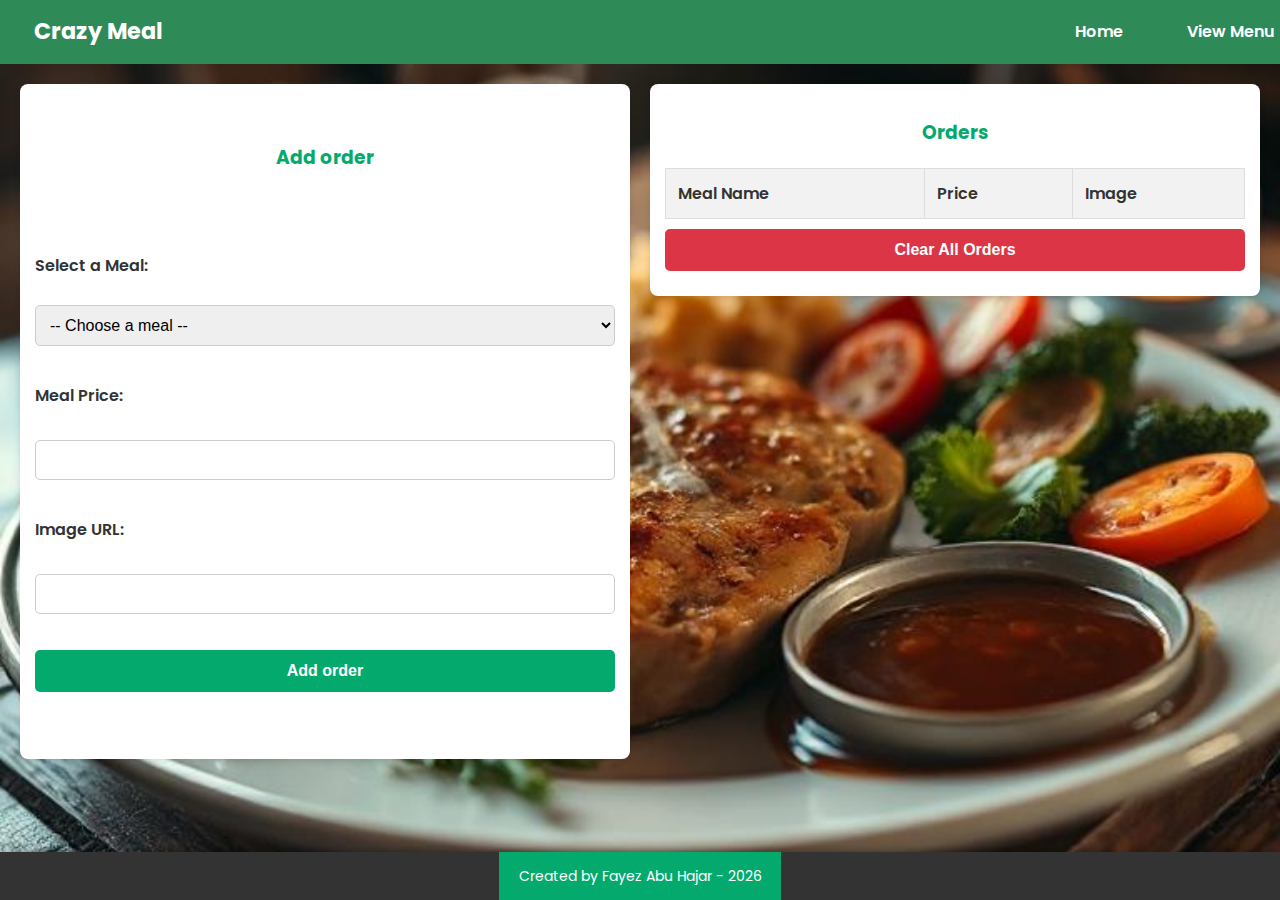
<file: Index.html>
<!DOCTYPE html>
<html lang="en">
<head>
    <meta charset="UTF-8">
    <meta name="viewport" content="width=device-width, initial-scale=1.0">
    <title>Crazy Meal</title>
    <link rel="stylesheet" href="css/style.css">
    <link rel="preconnect" href="https://fonts.googleapis.com">
    <link rel="preconnect" href="https://fonts.gstatic.com" crossorigin>
    <link href="https://fonts.googleapis.com/css2?family=Poppins:wght@400;600&display=swap" rel="stylesheet">
</head>
<body>

 <!-- Navigation -->
   <div class="topnav" style="width: 100%; padding: 14px;">
  <div class="logo">
    <a href="index.html">Crazy Meal</a>
  </div>
  <div class="nav-links">
    <a href="index.html">Home</a>
    <a href="menu.html" style="padding-right: 20px;">View Menu</a>
  </div>
</div>


    <!-- Main -->
    <main class="container">
        
        <!-- Left Side: Form -->
        <section class="left">
            <h3>Add order</h3>
            <form id="mealForm">
                <label for="mealSelect">Select a Meal:</label>
                <select id="mealSelect" name="mealSelect" required>
                    <option value="" disabled selected>-- Choose a meal --</option>
                </select>
 
                <label for="mealPriceInput">Meal Price:</label>
                <input type="number" id="mealPriceInput" name="mealPrice" step="0.01" readonly required>
 
                <label for="mealImageInput">Image URL:</label>
                <input type="url" id="mealImageInput" name="mealImage" readonly required>
 
                <button type="submit">Add order</button>
            </form>
            
        </section>

        <!-- Right Side: Orders Table -->
        <section class="right">
            <h3>Orders</h3>
            <table id="ordersTable" border="1">
                <thead>
                    <tr>
                        <th>Meal Name</th>
                        <th>Price</th>
                        <th>Image</th>
                    </tr>
                </thead>
                <tbody>
                    <!-- Meals will appear here via JavaScript -->
                </tbody>
            </table>
            <button id="clearOrdersBtn">Clear All Orders</button>
        </section>
    </main>

    <!-- Footer -->
    <footer>
        <p>Created by Fayez Abu Hajar - <span id="year"></span></p>
    </footer>

    <script>
        // Set current year in footer
        document.getElementById("year").textContent = new Date().getFullYear();
    </script>
    <script src="js/app.js"></script>
</body>
</html>
</file>
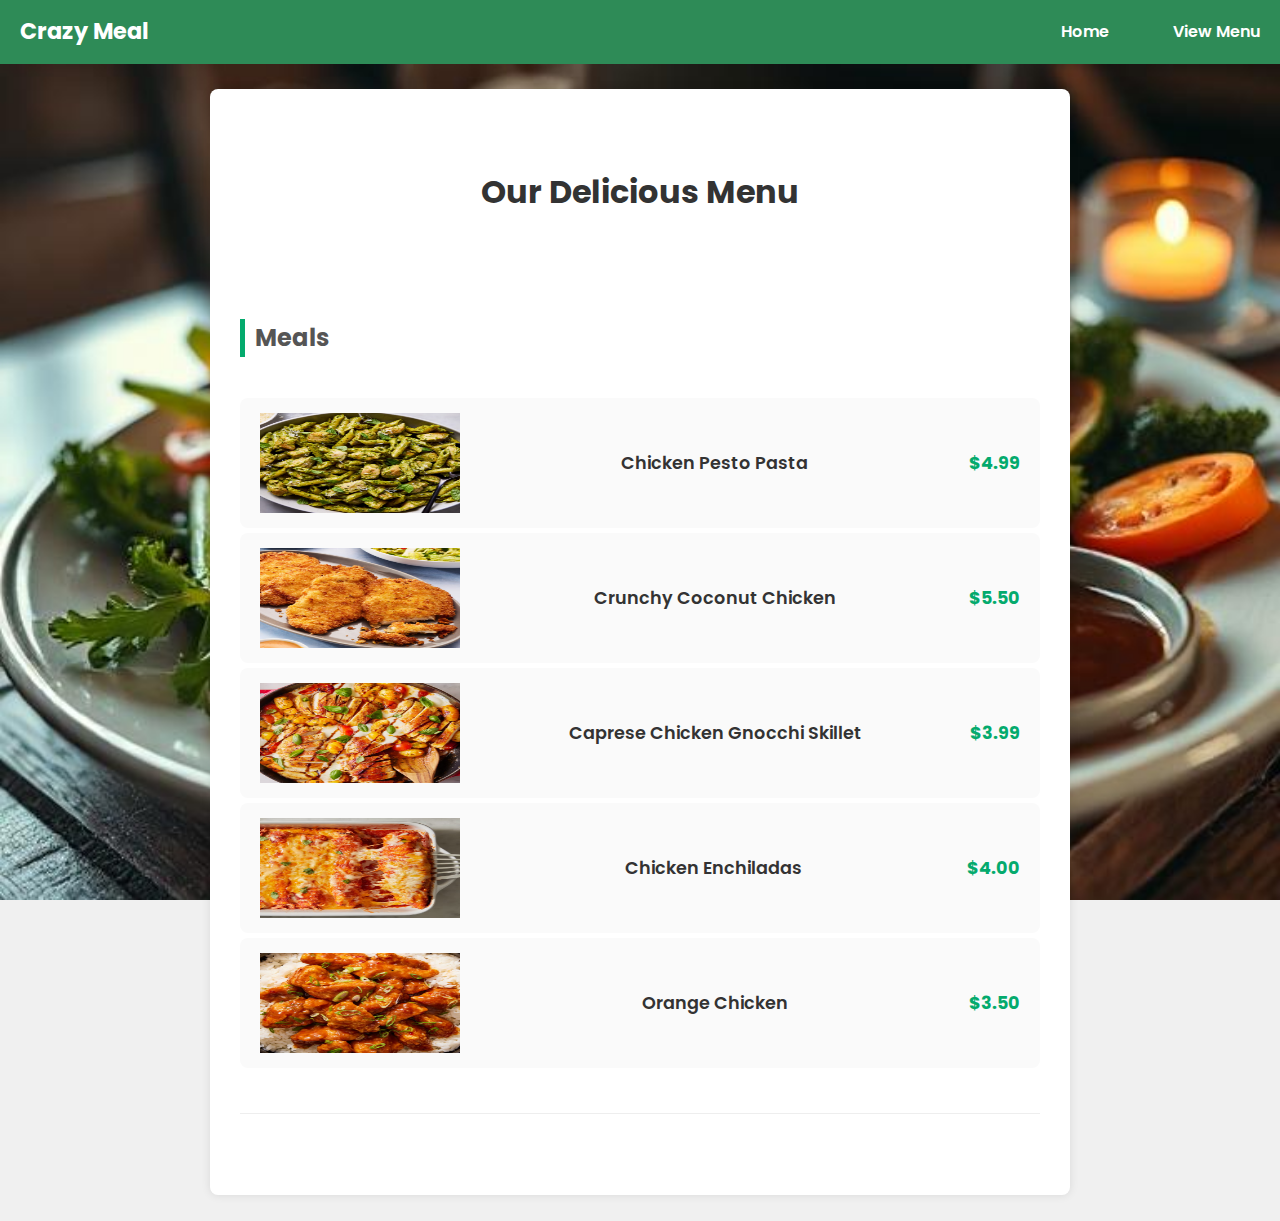
<file: menu.html>
<!DOCTYPE html>
<html lang="en">
<head>
    <meta charset="UTF-8">
    <meta name="viewport" content="width=device-width, initial-scale=1.0">
    <title>Restaurant Menu</title>
    <link rel="stylesheet" href="css/style.css">
    <link rel="preconnect" href="https://fonts.googleapis.com">
    <link rel="preconnect" href="https://fonts.gstatic.com" crossorigin>
    <link href="https://fonts.googleapis.com/css2?family=Poppins:wght@400;600&display=swap" rel="stylesheet">
    <style>   
body {
    display: flex;
    justify-content: center;
    align-items: center;  
    min-height: 100vh;     
    margin: 0;              
    background-color: #f0f0f0; 
}
    </style>

</head>
<body>
     <div class="topnav" style="width: 100%; padding: 14px;">
  <div class="logo">
    <a href="index.html">Crazy Meal</a>
  </div>
  <div class="nav-links">
    <a href="index.html">Home</a>
    <a href="menu.html">View Menu</a>
  </div>
</div>
    
    <div class="menu-container">
        
        <h1>Our Delicious Menu</h1>

        <section class="menu-category">
            <h2>Meals</h2>
            <div id="meals-container"></div>
        </section>
    </div>
    <script src="js/app.js"></script>
</body>
</html>
</file>
<file: css/style.css>
body {
  margin: 0;
}

.topnav {
    display: flex;
    justify-content: space-between; /* يوزع العناصر: اللوجو يسار واللينكات يمين */
    align-items: center;
    background-color: #04AA6D;
    padding: 20px;
    
}

.topnav .logo a {
    color: white;
    font-size: 1.4em;
    font-weight: bold;
    text-decoration: none;
    padding: 20px;
}

.topnav .nav-links a {
    color: white;
    text-decoration: none;
    margin-left: 20px;
    font-size: 1em;
    padding: 20px;
}

.topnav .nav-links a:hover {
    text-decoration: underline;
}



h3 {
    text-align: center;
    color: #04AA6D;
}


/* تقسيم الشاشة */
.container {
    display: flex;
    gap: 20px;
    padding: 20px;
}

.left, .right {
    flex: 1;
    background: #fff;
    padding: 15px;
    border-radius: 8px;
    box-shadow: 0 2px 6px rgba(0,0,0,0.1);
}

/* تنسيق الفورم */
form {
    display: flex;
    flex-direction: column;
}

label {
    margin-top: 10px;
}

input, button {
    margin-top: 5px;
    padding: 8px;
}

button {
    background-color: #04AA6D;
    color: white;
    border: none;
    margin-top: 15px;
    cursor: pointer;
}

button:hover {
    background-color: #04AA6D;
}

/* الجدول */
table {
    width: 100%;
    border-collapse: collapse;
}

table th, table td {
    padding: 8px;
    border: 1px solid #ccc;
    text-align: center;
}

/* الفوتر */
footer {
    position: fixed;
    bottom: 0;
    width: 100%;
    background-color: #333;  /* A shade of green */
    color: #fff;
    text-align: center;
    padding: 0px ;
    font-size: 14px;
    box-shadow: 0 -2px 5px rgba(0,0,0,0.2);
}

footer p {
    background-color: #04AA6D;
    padding: 1%;
    width: 20%;
    text-align: center;
    margin: 0 auto;

      
}

:root {
    --primary-color: #04AA6D;
    --secondary-color: #f0f0f0;
    --text-color: #333;
    --dark-text-color: #2e8b57;
    --card-background: #fff;
    --font-family: 'Poppins', sans-serif;
}

body {
    display: flex;
    flex-direction: column;
    min-height: 100vh;
    margin: 0;
    font-family: var(--font-family);
    color: var(--text-color);
    background-color: var(--secondary-color);
    background-image: url('../images/background.jpeg');
    background-size: cover;
    background-position: center;
    background-attachment: fixed;
    line-height: 1.6;
}

/* Header & Navigation */
.topnav {
    background-color: var(--dark-text-color);
    overflow: hidden;
    padding: 0px 20px;
    display: flex;
    justify-content: space-between;
    align-items: center;
}

.topnav a {
    color: white;
    text-decoration: none;
    font-size: 1.2em;
    font-weight: 600;
}

/* Main Content Layout */
.container {
    flex: 1;
    display: flex;
    flex-wrap: wrap;
    justify-content: center;
    align-items: flex-start;
    padding: 20px;
    gap: 20px;
}

/* Cards (Form & Table) */
.card {
    background-color: var(--card-background);
    padding: 20px;
    border-radius: 10px;
    box-shadow: 0 4px 15px rgba(0, 0, 0, 0.1);
    flex-basis: 100%;
    max-width: 500px;
}

@media (min-width: 768px) {
    .card {
        flex: 1;
    }
}

.card-title {
    color: var(--primary-color);
    text-align: center;
    margin-top: 0;
    margin-bottom: 20px;
    font-weight: 600;
}

/* Form Styling */
form {
    display: flex;
    flex-direction: column;
}

label {
    margin-bottom: 1px;
    font-weight: 600;
}

input, select {
    padding: 10px;
    margin-bottom: 1px;
    border: 1px solid #ccc;
    border-radius: 5px;
    font-size: 1em;
}

button {
    padding: 12px 20px;
    border: none;
    border-radius: 5px;
    cursor: pointer;
    font-size: 1em;
    font-weight: 600;
    margin-top: 10px;
    transition: background-color 0.3s ease;
}

button[type="submit"] {
    background-color: var(--primary-color);
    color: white;
}

button[type="submit"]:hover {
    background-color: #038d5b;
}

#clearOrdersBtn {
    background-color: #dc3545;
    color: white;
    padding: 12px 200px;
    border: none;
    border-radius: 5px;
    cursor: pointer;
    font-size: 1em;
    font-weight: 600;
    margin-top: 10px;
    transition: background-color 0.3s ease;
    text-align: center;
    display: block; /* لجعل العنصر يأخذ سطرًا كاملاً */
    width: 100%; /* لإعطائه عرضًا ليتمكن من التوسيط */
    margin: 10px auto;
    
}

#clearOrdersBtn:hover {
    background-color: #c82333;
}

/* Table Styling */
#ordersTable {
    width: 100%;
    border-collapse: collapse;
    margin-top: 20px;
}

#ordersTable th, #ordersTable td {
    border: 1px solid #ddd;
    padding: 12px;
    text-align: left;
}

#ordersTable th {
    background-color: #f2f2f2;
    color: var(--text-color);
    font-weight: 600;
}

#ordersTable img {
    width: 80px;
    height: 60px;
    object-fit: cover;
    border-radius: 4px;
}

.menu-category {
    margin-bottom: 25px;
    border-bottom: 1px solid #eee;
    padding-bottom: 15px;
}

.menu-category h2 {
    color: #555;
    margin-bottom: 15px;
    border-left: 5px solid #04AA6D;
    padding-left: 10px;
}

.menu-item {
    display: flex;
    justify-content: space-between; /* يضع اسم الوجبة على اليسار والسعر على اليمين */
    align-items: center;            /* يجعل الاسم والسعر بمحاذاة واحدة عموديًا */
    margin-bottom: 5px;
    padding: 15px 20px;
    background-color: #fafafa;
    border-radius: 8px;
    transition: transform 0.2s, box-shadow 0.2s; /* لإضافة تأثير عند المرور بالفأرة */
}

.menu-item:hover {
    transform: translateY(-3px);
    box-shadow: 0 5px 15px rgba(0,0,0,0.1);
}

.menu-item h3 {
    margin: 0;
    color: #333;
    font-size: 1.1em;
    font-weight: 600;
}

.menu-item .price {
    color: #04AA6D;
    font-weight: bold;
    font-size: 1.1em;
}

.menu-container {
    background-color: #fff;
    padding: 30px;
    border-radius: 8px;
    box-shadow: 0 0 10px rgba(0, 0, 0, 0.1);
    width: 90%;
    max-width: 800px;
}

h1 {
    text-align: center;
    color: #333;
    margin-bottom: 30px;
}
</file>
